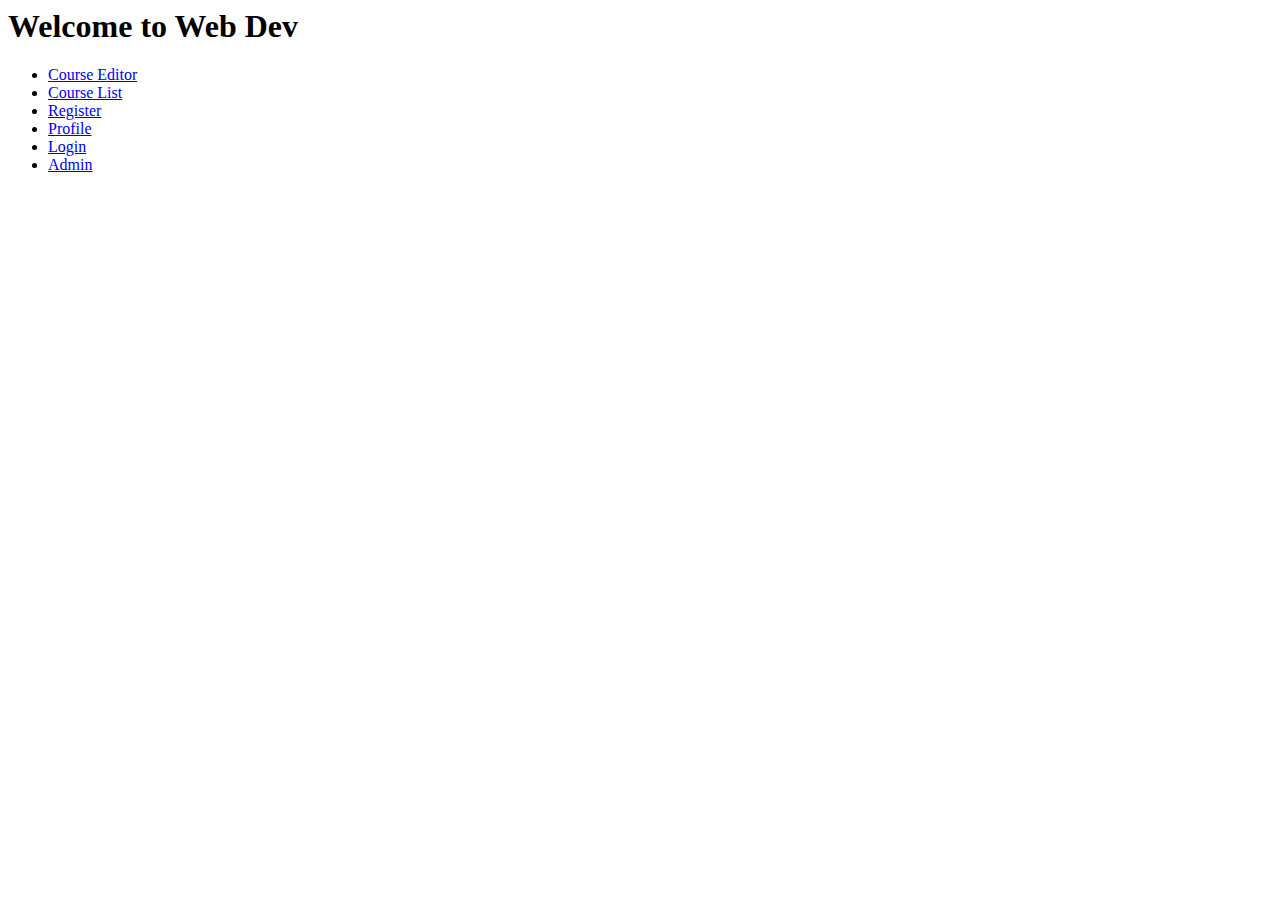
<file: webdev-sp19-server-java-login/src/main/webapp/index.html>
<html>
<head>
<title>
Assignment 1
</title>
<meta name="viewport" content="width=device-width, initial-scale=1">
</head>
<h1>Welcome to Web Dev</h1>

<ul>
  <li>
    <a href="course-editor/course-editor.template.client.html">
      Course Editor
    </a>
  </li>
  <li>
    <a href="home/home.template.client.html">
      Course List
    </a>
  </li>
  <li>
    <a href="register/register.template.client.html">
      Register
    </a>
  </li>
  <li>
    <a href="profile/profile.template.client.html">
      Profile
    </a>
  </li>
  <li>
    <a href="login/login.template.client.html">
      Login
    </a>
  </li>
  <li>
    <a href="admin/user-admin.template.client.html">
      Admin	
    </a>
  </li>
  
</ul>
</html>
</file>
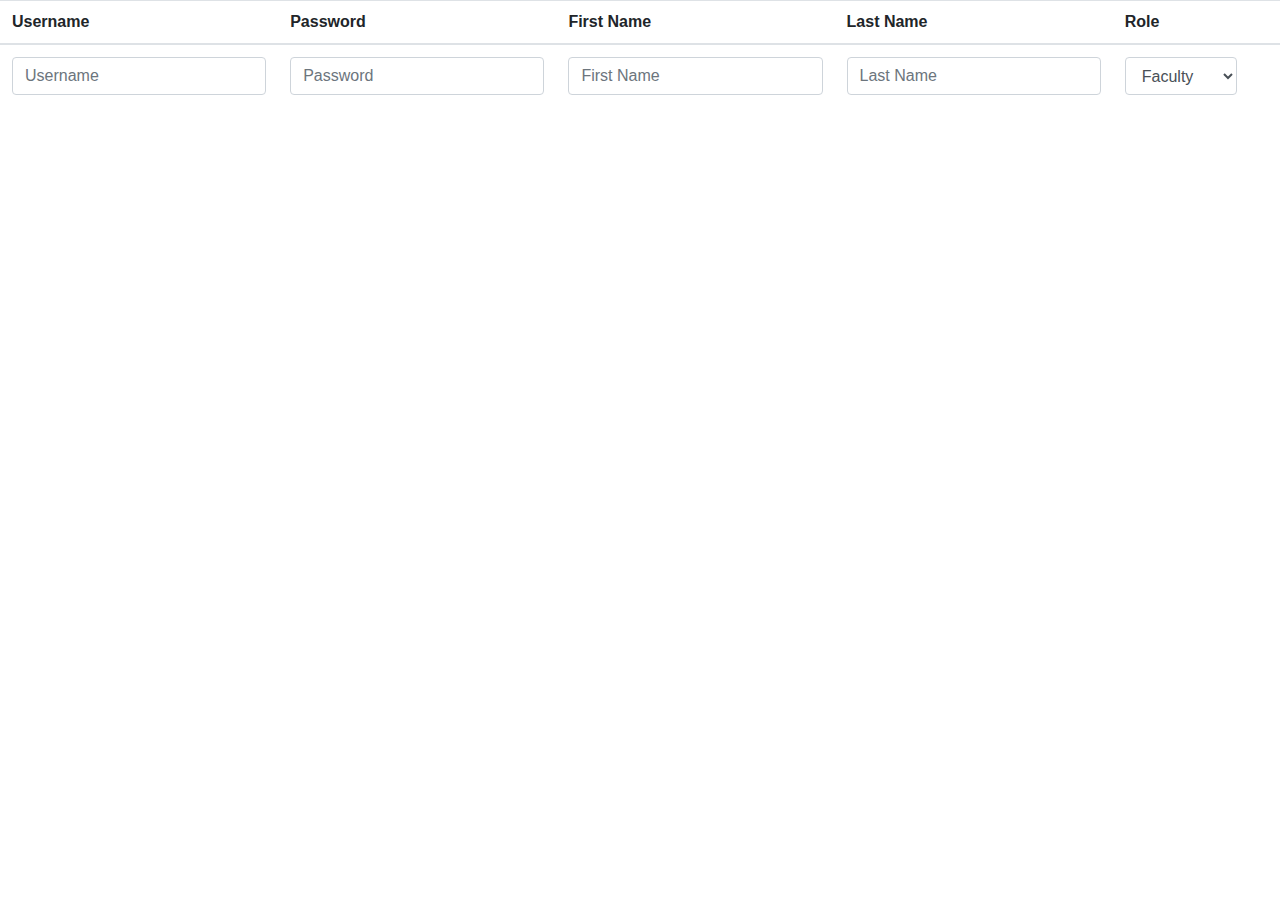
<file: webdev-sp19-server-java-login/src/main/webapp/admin/user-admin.template.client.html>
<html>
<head>
<title>Course List</title>
<meta name="viewport" content="width=device-width, initial-scale=1">
<meta charset="UTF-8">
	<title>User Admin</title>
	<link rel="stylesheet" href= "https://maxcdn.bootstrapcdn.com/bootstrap/4.0.0/css/bootstrap.min.css"/>
	<link rel="stylesheet" href="https://use.fontawesome.com/releases/v5.6.3/css/all.css" integrity="sha384-UHRtZLI+pbxtHCWp1t77Bi1L4ZtiqrqD80Kn4Z8NTSRyMA2Fd33n5dQ8lWUE00s/" crossorigin="anonymous">
	<link href="user-admin.style.client.css" rel="stylesheet" />
	<script src="https://ajax.googleapis.com/ajax/libs/jquery/3.3.1/jquery.min.js"></script>
	<script src="../services/user.service.client.js"></script>
	<script src="user-admin.component.client.js"></script>
	</head>
<body>

	<!-- Table head -->
	<table class="table">
		<thead>
			<tr>
				<th scope="col">Username</th>
				<th scope="col">Password</th>
				<th scope="col">First Name</th>
				<th scope="col">Last Name</th>
				<th scope="col">Role</th>
				<th scope="col">&nbsp;</th>	
			</tr>
		</thead>
		
		<!-- Table body -->
		<tbody>
			
			<tr class="wbdv-form">
			  <td><input id="usernameFld" 
			             class="form-control"
			             placeholder="Username" /></td>
			  <td><input id="passwordFld" 
			             class="form-control"
						 placeholder="Password"
						 type="password" /></td>
			  <td><input id="firstNameFld" 
			             class="form-control"
			             placeholder="First Name" /></td>
			  <td><input id="lastNameFld" 
			             class="form-control"
			             placeholder="Last Name" /></td>
			  <td><select id="roleFld" 
			              class="form-control">
			      <option value="Faculty">Faculty</option>
			      <option value="Student">Student</option>
			      <option value="Admin">Admin</option>
			  </select>
			  </td>
			  <td><span class="float-right" 
			            style="white-space: nowrap">
				  <i class="fas fa-search fa-2x wbdv-search" 
				     id="searchBtn"></i> 
				  <i class="fas fa-plus fa-2x wbdv-create" 
				     id="createBtn"></i>
				  <i class="fas fa-check-square fa-2x wbdv-update" 
				     id="editConfirmBtn" ></i>
				  <i class="fas fa-ban fa-2x wbdv-cancel" 
				     id="cancelEditBtn"></i>
				  
			  </span>
			  </td>
			</tr>


			<tr class="wbdv-template">
		        <td class="wbdv-username"></td>
		        <td class="wbdv-password">****</td>
		        <td class="wbdv-first-name"></td>
		        <td class="wbdv-last-name"></td>
		        <td class="wbdv-role">Faculty</td>
		        <td class="wbdv-date">11/22/1968</td>
		        <td><div class = "row">
					<div class = "col-6">
					<i id="wbdv-remove" class="fas fa-trash fa-2x wbdv-remove"></i>
					</div>
					<div class = "col-6">
				  	<i id="wbdv-edit" class="fas fa-edit fa-2x wbdv-edit"></i>
					</div>	
				</div>
				</td>
      		</tr>
			

		</tbody>
	</table>


</body>
</html>
</file>
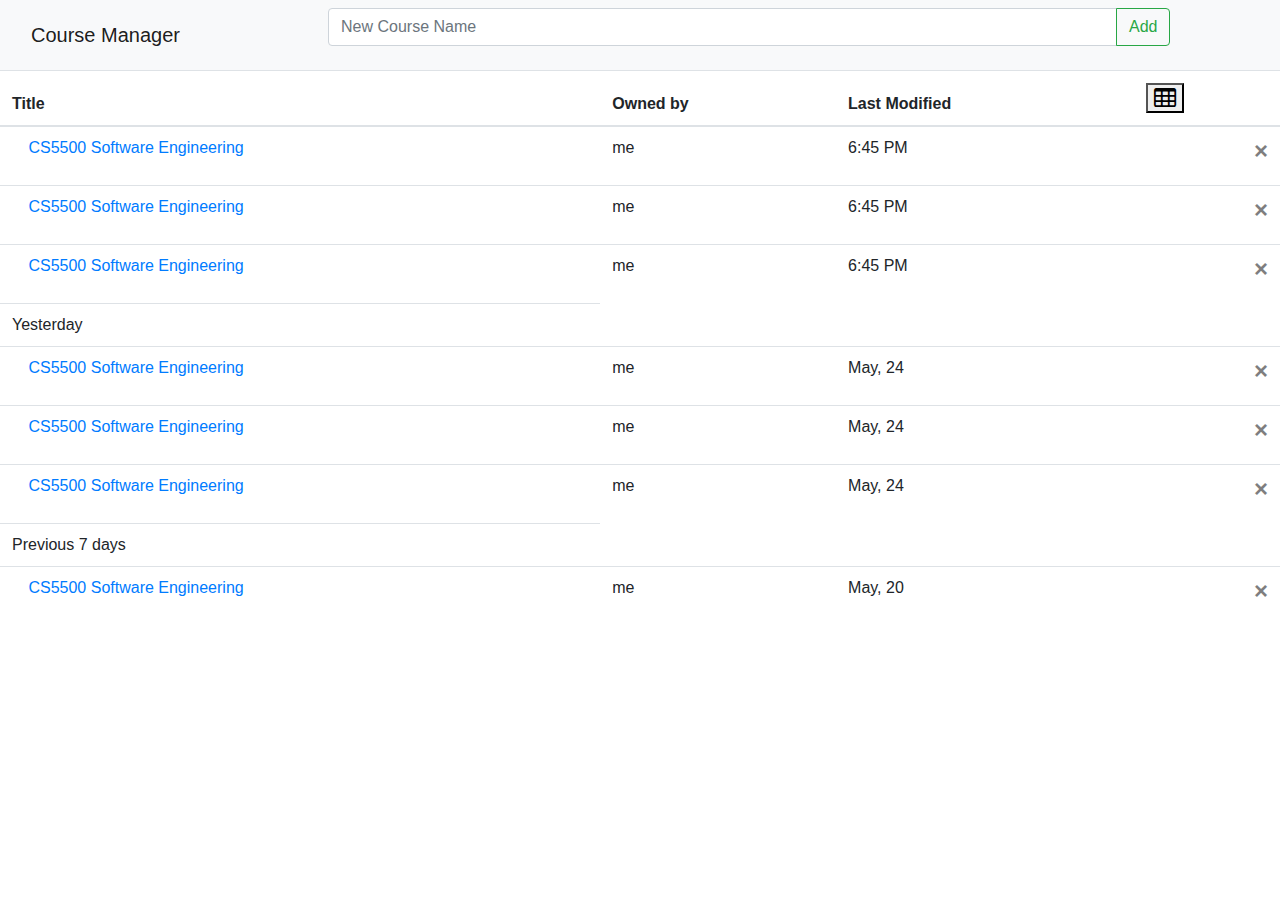
<file: webdev-sp19-server-java-login/src/main/webapp/home/home.template.client.html>
<html>
<head>
<title>Course List</title>
<meta name="viewport" content="width=device-width, initial-scale=1">
<link rel="stylesheet"
 	  href="https://stackpath.bootstrapcdn.com/bootstrap/4.1.3/css/bootstrap.min.css">
	<link rel="stylesheet"
	      href="https://cdnjs.cloudflare.com/ajax/libs/font-awesome/4.7.0/css/font-awesome.min.css">
	<link rel="stylesheet" 
	      href="https://use.fontawesome.com/releases/v5.6.3/css/all.css" 
	      integrity="sha384-UHRtZLI+pbxtHCWp1t77Bi1L4ZtiqrqD80Kn4Z8NTSRyMA2Fd33n5dQ8lWUE00s/" 
	      crossorigin="anonymous">
	<link rel="stylesheet" type="text/css" href="home.style.client.css">      
	      
</head>
<body>

	<!-- Navbar adapted from bootstrap examples -->
	<nav class="navbar navbar-expand-lg navbar-light bg-light">

		<div class="collapse navbar-collapse col-3" 
		     id="navbarTogglerDemo01">
			<a class="navbar-brand" 
			   href="#">Course Manager</a>
		</div>
		<div>
			<div class="input-group mb-3">
				<input type="text" 
				       class="form-control"
					   placeholder="New Course Name"
					   aria-label="Add new course" 
					   aria-describedby="basic-addon2"
					   size = 80>
				<div class="input-group-append">
				<button class="btn btn-outline-success " 
					    type="submit">Add</button>
				</div>
			</div>

		</div>
	</nav>

	<!-- Table head -->
	<table class="table">
		<thead>
			<tr>
				<th scope="col">Title</th>
				<th class="d-none d-sm-table-cell" 
				    scope="col">Owned by</th>
				<th class="d-none d-sm-table-cell" 
				    scope="col">Last Modified</th>
				<th scope="col">
					<button class="fa fa-table" 
					        style="font-size: 24px">
					</button>
				</th>	
			</tr>
		</thead>
		
		<!-- Table body -->
		<tbody>
			<tr>
				<td><a href="/course-editor/course-editor.template.client.html">
				 <p><i class="fas fa-graduation-cap"></i> CS5500 Software Engineering</p></a></td>
				<td class="d-none d-sm-table-cell">me</td>
				<td class="d-none d-sm-table-cell">6:45 PM</td>
				<td><button type="button" 
				            class="close" 
				            data-dismiss="alert">&times;</button></td>
			</tr>
			
			<tr>

				<td><a href="/course-editor/course-editor.template.client.html">
				<p><i class="fas fa-graduation-cap"></i> CS5500 Software Engineering</p></a></td>
				<td class="d-none d-sm-table-cell">me</td>
				<td class="d-none d-sm-table-cell">6:45 PM</td>
				<td><button type="button" 
				            class="close" 
				            data-dismiss="alert">&times;</button></td>
			</tr>
			<tr>
				<td><a href="/course-editor/course-editor.template.client.html">
				<p><i class="fas fa-graduation-cap"></i> CS5500 Software Engineering</p></a></td>
				<td class="d-none d-sm-table-cell">me</td>
				<td class="d-none d-sm-table-cell">6:45 PM</td>
				<td><button type="button" 
				            class="close" 
				            data-dismiss="alert">&times;</button></td>
			</tr>
			<tr>
				<td>Yesterday</td>
			</tr>
			<tr>

				<td><a href="/course-editor/course-editor.template.client.html">
					<p><i class="fas fa-graduation-cap"></i> CS5500 Software Engineering</p></a></td>
				<td class="d-none d-sm-table-cell">me</td>
				<td class="d-none d-sm-table-cell">May, 24</td>
				<td><button type="button" 
							class="close"
						    data-dismiss="alert">&times;</button></td>
			</tr>
			<tr>

				<td><a href="/course-editor/course-editor.template.client.html">
				    <p><i class="fas fa-graduation-cap"></i> CS5500 Software Engineering</p></a></td>
				<td class="d-none d-sm-table-cell">me</td>
				<td class="d-none d-sm-table-cell">May, 24</td>
				<td><button type="button" 
							class="close" 
							data-dismiss="alert">&times;</button></td>
			</tr>
			<tr>

				<td><a href="/course-editor/course-editor.template.client.html">
				    <p><i class="fas fa-graduation-cap"></i> CS5500 Software Engineering</p></a></td>
				<td class="d-none d-sm-table-cell">me</td>
				<td class="d-none d-sm-table-cell">May, 24</td>
				<td><button type="button" 
							class="close" 
							data-dismiss="alert">&times;</button></td>
			</tr>

			<tr>
				<td>Previous 7 days</td>
			</tr>
			<tr>

				<td><a href="/course-editor/course-editor.template.client.html">
				<p><i class="fas fa-graduation-cap"></i> CS5500 Software Engineering</p></a></td>
				<td class="d-none d-sm-table-cell">me</td>
				<td class="d-none d-sm-table-cell">May, 20</td>
				<td><button type="button" 
							class="close" 
							data-dismiss="alert">&times;</button></td>
			</tr>

		</tbody>
	</table>


</body>
</html>
</file>
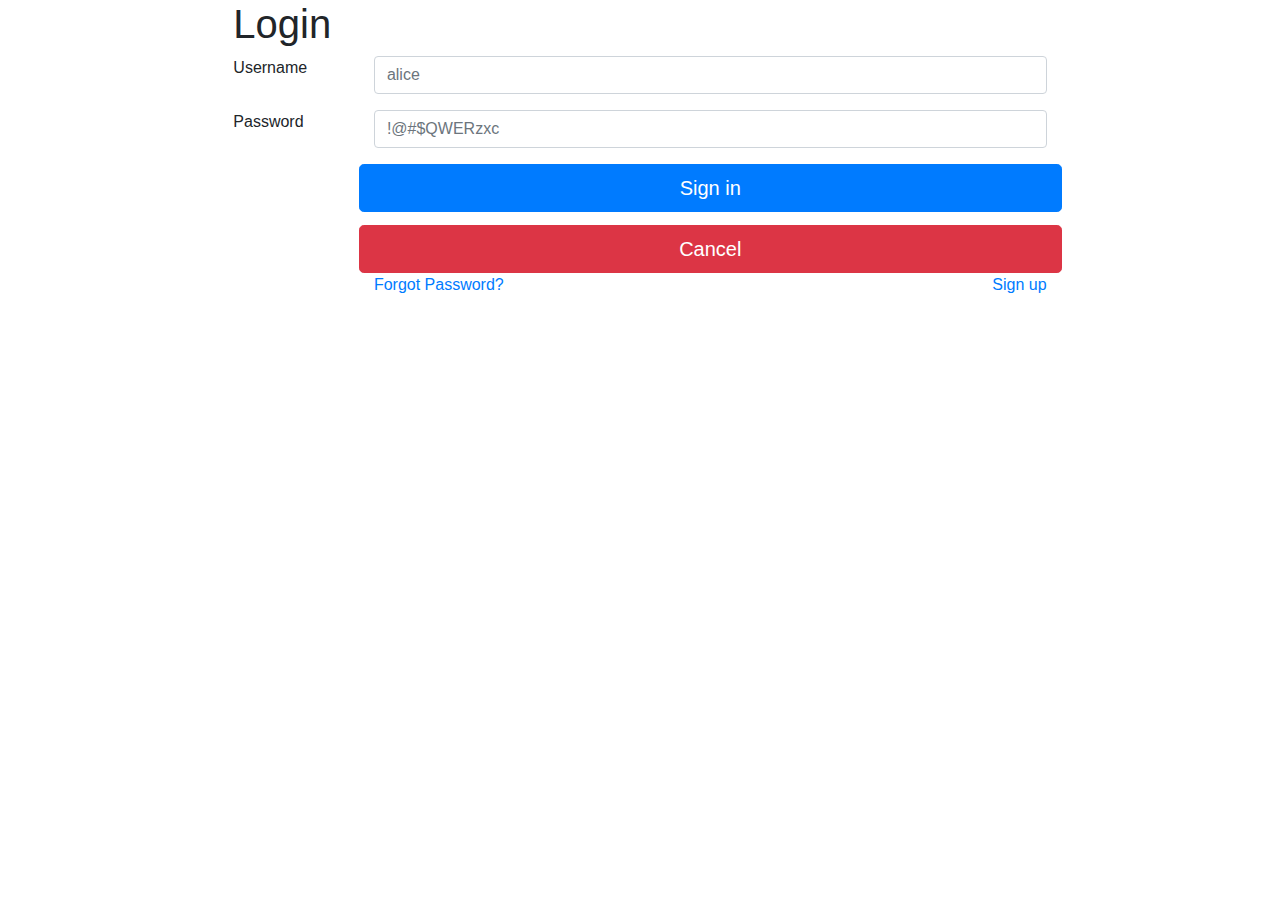
<file: webdev-sp19-server-java-login/src/main/webapp/login/login.template.client.html>
<html>
<head>
<title>Login</title>
<meta name="viewport" content="width=device-width, initial-scale=1">
<link rel="stylesheet"
  href="https://stackpath.bootstrapcdn.com/bootstrap/4.1.3/css/bootstrap.min.css">
 <link rel="stylesheet" type="text/css" href="login.style.client.css">
</head>
<body>
<div class="row">
  <div class = "col-sm-2"></div>
  <div class = "col-sm-8">
  <div class="container-fluid">
    <h1>Login</h1>
    <form>
      <div class="form-group row">
        <label for="username"
               class="col-sm-2">
          Username
        </label>
        <div class="col-sm-10">
          <input class="form-control"
                 placeholder="alice"
                 id="username">
        </div>
      </div>
      <div class="form-group row">
        <label for="password"
               class="col-sm-2">
               Password
        </label>
        <div class="col-sm-10">
          <input class="form-control"
                 type="password"
                 placeholder="!@#$QWERzxc"
                 id="password">
        </div>
      </div>
      <div class="form-group row">
        <div class="col-sm-2"></div>
        <div class="col-sm-10">
          <div class="row">
          <button type="button" 
                  onClick="window.location.href ='https://blooming-mesa-15084.herokuapp.com/profile/profile.template.client.html'"
                  class="btn btn-primary btn-lg btn-block">
              Sign in
      	  </button>
      	  </div>
      	  <div class="row row-margin">
          <button type="button"
                  class="btn btn-danger btn-lg btn-block">
              Cancel
      	  </button>
      	  </div>
      	 <div class="row">
         <div class="col-6">
           <a href="#">Forgot Password?</a>
         </div>
         <div class="col-6">
           <a href="/register/register.template.client.html" 
              class="float-right">Sign up</a>
         </div>
		</div>
        </div>
      </div>
    </form>
    </div>
  </div>
 </div>
</body>
</html>
</file>
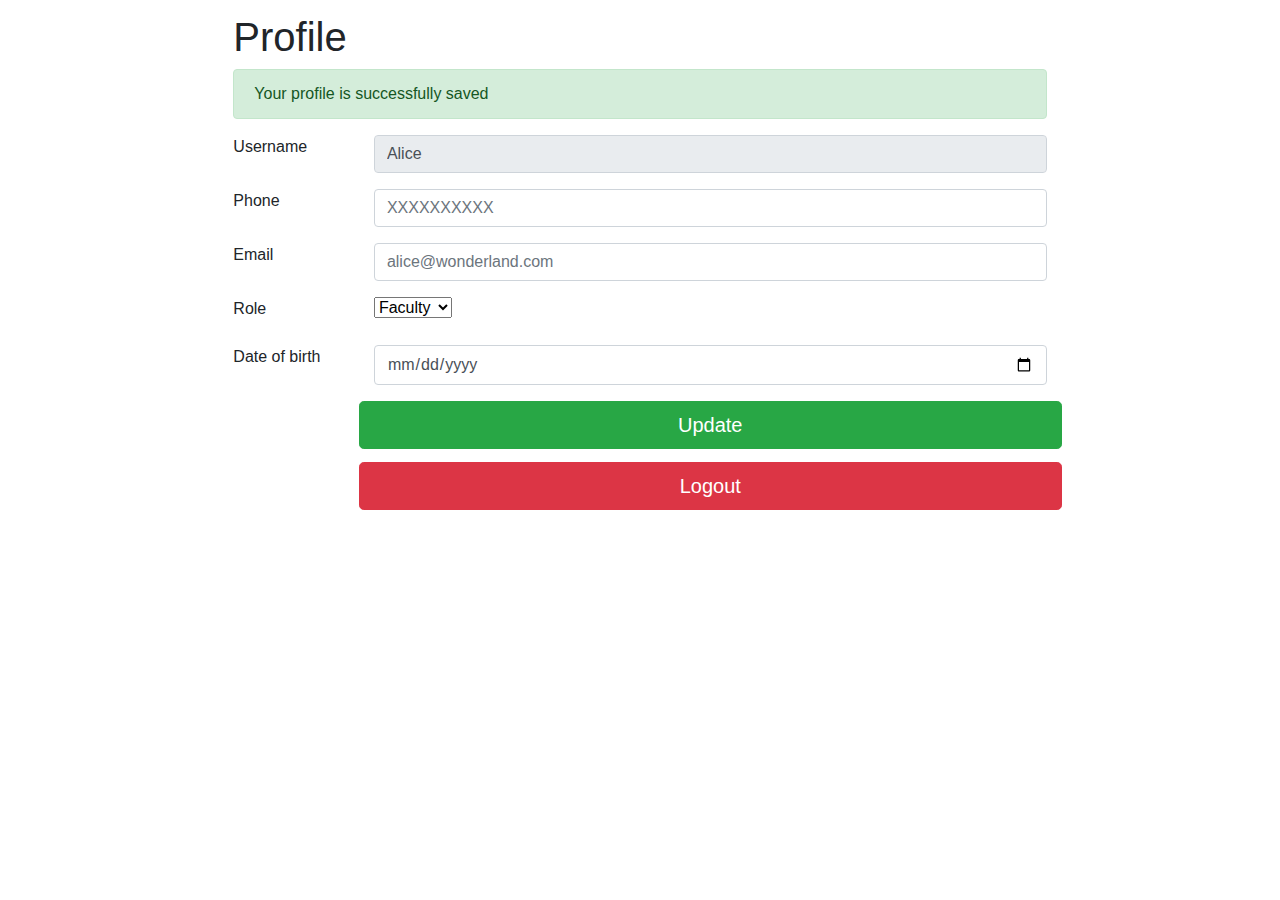
<file: webdev-sp19-server-java-login/src/main/webapp/profile/profile-saved.template.client.html>
<html>
<head>
<title>Profile</title>
<meta name="viewport" content="width=device-width, initial-scale=1">
<link rel="stylesheet"
  href="https://stackpath.bootstrapcdn.com/bootstrap/4.1.3/css/bootstrap.min.css">
  <link rel="stylesheet" type="text/css" href="profile.style.client.css">
</head>
<body>
<div class = "row row-margin" >
  <div class = "col-sm-2"></div>
  <div class = "col-sm-8">
  <div class="container-fluid">
    <h1>Profile</h1>
    <div class="alert alert-dismissible alert-success">
  		Your profile is successfully saved
	</div>
    <form>
      <div class="form-group row">
        <label for="username"
               class="col-sm-2">
          Username
        </label>
        <div class="col-sm-10">
          <input class="form-control"
                 value = "Alice"
                 disabled="disabled"
                 id="username">
        </div>
      </div>
      
      <div class="form-group row">
        <label for="phone"
               class="col-sm-2">
          Phone
        </label>
        <div class="col-sm-10">
          <input class="form-control"
                 placeholder = "XXXXXXXXXX"
                 id="phone"
                 type="tel"
                 >
        </div>
      </div>
      
      <div class="form-group row">
        <label for="email"
               class="col-sm-2">
          Email
        </label>
        <div class="col-sm-10">
          <input class="form-control"
                 placeholder = "alice@wonderland.com"
                 id="email"
                 type="email"
                 >
        </div>
      </div>
      
      
      <div class="form-group row">
        <label for="role"
               class="col-sm-2">
          Role
        </label>
        <div class="col-sm-10">
          <select id="role"> 
          	<option>Faculty</option>
          	<option>Student</option>
          	<option>Admin</option>
          </select>
        </div>
      </div>
      
      <div class="form-group row">
        <label for="dob"
               class="col-sm-2">
          Date of birth
        </label>
        <div class="col-sm-10">
          <input class="form-control"
                 id="dob"
                 type="date"
                 >
        </div>
      </div>
         
      <div class="form-group row">
        <div class="col-sm-2"></div>
        <div class="col-sm-10">
          <div class="row">
          <button type="button"
                  class="btn btn-success btn-lg btn-block">
              Update
      	  </button>
      	  </div>
      	  <div class="row row-margin">
          <button type="button"
                  class="btn btn-danger btn-lg btn-block" 
                  onClick="window.location.href ='https://blooming-mesa-15084.herokuapp.com'">
              Logout
      	  </button>
      	  </div>
        </div>
      </div>
    </form>
    </div>
  </div>
 </div>
</body>
</html>
</file>
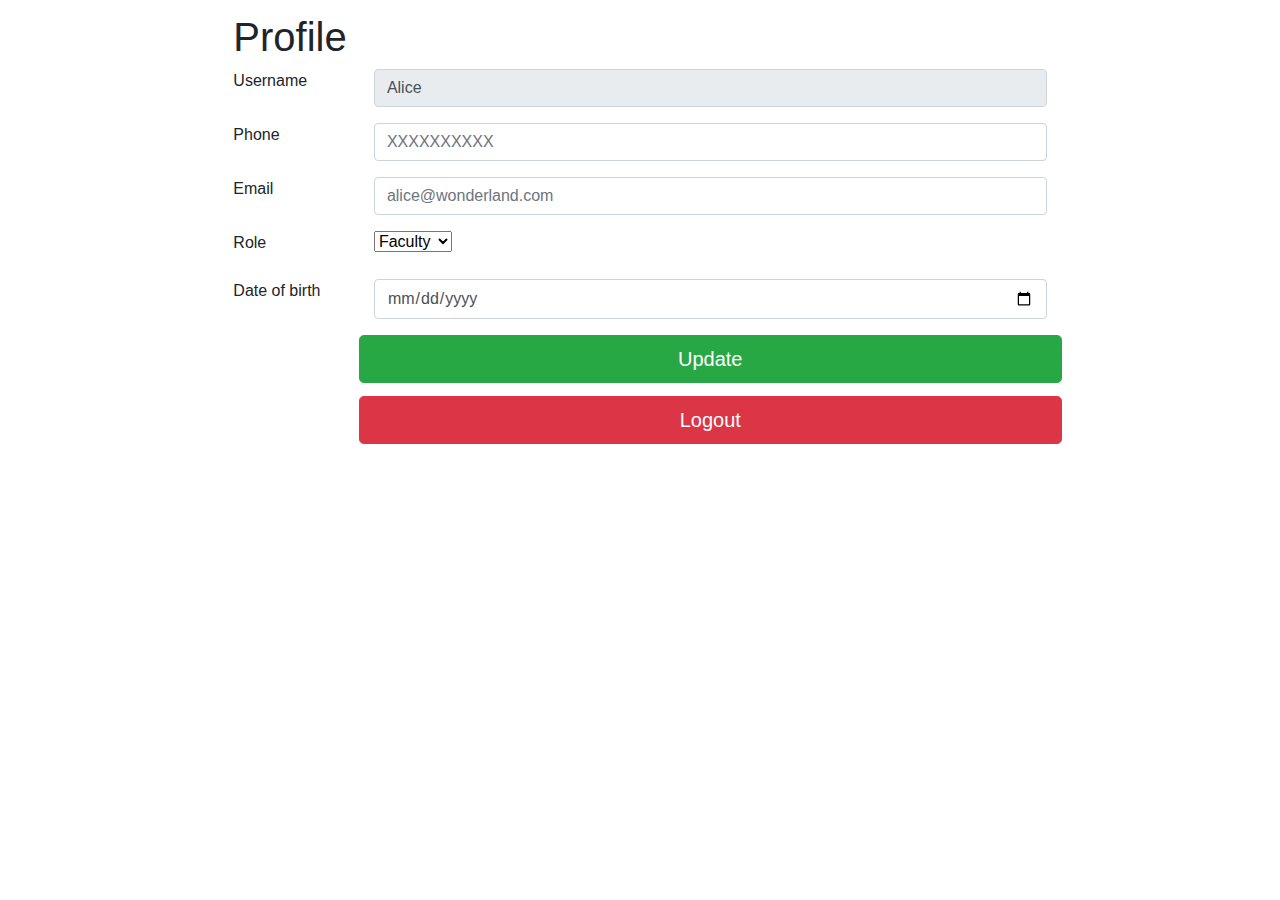
<file: webdev-sp19-server-java-login/src/main/webapp/profile/profile.template.client.html>
<html>
<head>
<title>Profile</title>
<meta name="viewport" content="width=device-width, initial-scale=1">
<link rel="stylesheet"
  href="https://stackpath.bootstrapcdn.com/bootstrap/4.1.3/css/bootstrap.min.css">
  <link rel="stylesheet" type="text/css" href="profile.style.client.css">
</head>
<body>
<div class = "row row-margin" >
  <div class = "col-sm-2"></div>
  <div class = "col-sm-8">
  <div class="container-fluid">
    <h1>Profile</h1>
    <form>
      <div class="form-group row">
        <label for="username"
               class="col-sm-2">
          Username
        </label>
        <div class="col-sm-10">
          <input class="form-control"
                 value = "Alice"
                 disabled="disabled"
                 id="username">
        </div>
      </div>
      
      <div class="form-group row">
        <label for="phone"
               class="col-sm-2">
          Phone
        </label>
        <div class="col-sm-10">
          <input class="form-control"
                 placeholder = "XXXXXXXXXX"
                 id="phone"
                 type="tel"
                 >
        </div>
      </div>
      
      <div class="form-group row">
        <label for="email"
               class="col-sm-2">
          Email
        </label>
        <div class="col-sm-10">
          <input class="form-control"
                 placeholder = "alice@wonderland.com"
                 id="email"
                 type="email"
                 >
        </div>
      </div>
      
      
      <div class="form-group row">
        <label for="role"
               class="col-sm-2">
          Role
        </label>
        <div class="col-sm-10">
          <select id="role"> 
          	<option>Faculty</option>
          	<option>Student</option>
          	<option>Admin</option>
          </select>
        </div>
      </div>
      
      <div class="form-group row">
        <label for="dob"
               class="col-sm-2">
          Date of birth
        </label>
        <div class="col-sm-10">
          <input class="form-control"
                 id="dob"
                 type="date"
                 >
        </div>
      </div>
         
      <div class="form-group row">
        <div class="col-sm-2"></div>
        <div class="col-sm-10">
          <div class="row">
          <button type="button"
                  class="btn btn-success btn-lg btn-block"
                  onClick="window.location.href ='https://blooming-mesa-15084.herokuapp.com/profile/profile-saved.template.client.html'">                 
              Update
      	  </button>
      	  </div>
      	  <div class="row row-margin">
          <button type="button"
                  class="btn btn-danger btn-lg btn-block" 
                  onClick="window.location.href ='https://blooming-mesa-15084.herokuapp.com'">
              Logout
      	  </button>
      	  </div>
        </div>
      </div>
    </form>
    </div>
  </div>
 </div>
</body>
</html>
</file>
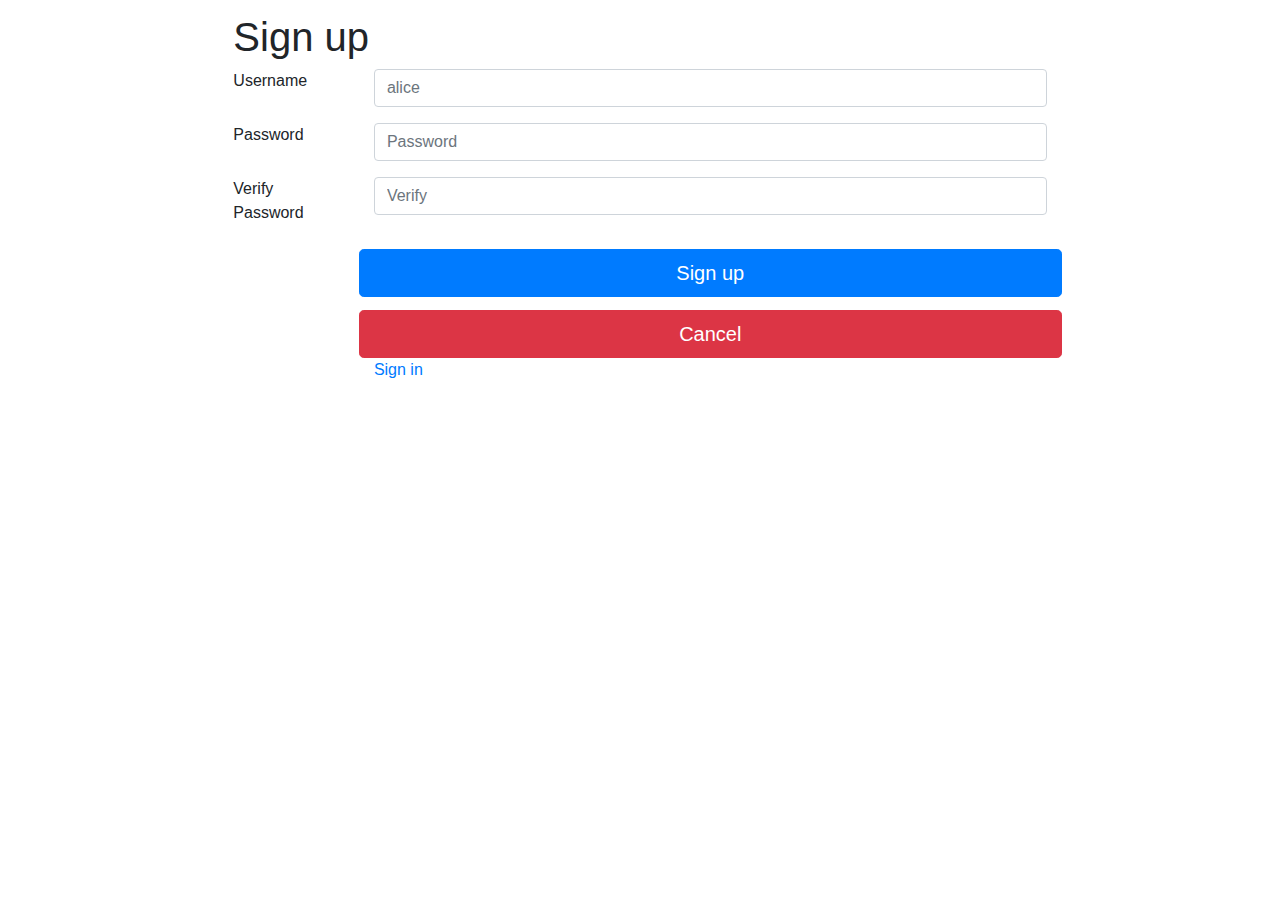
<file: webdev-sp19-server-java-login/src/main/webapp/register/register.template.client.html>
<html>
<head>
<title>Sign up</title>
<meta name="viewport" content="width=device-width, initial-scale=1">
<link rel="stylesheet"
  href="https://stackpath.bootstrapcdn.com/bootstrap/4.1.3/css/bootstrap.min.css">
    <link rel="stylesheet" type="text/css" href="register.style.client.css">
</head>
<body>
<div class = "row row-margin" >
  <div class = "col-sm-2"></div>
  <div class = "col-sm-8">
  <div class="container-fluid">
    <h1>Sign up</h1>
    <form>
      <div class="form-group row">
        <label for="username"
               class="col-sm-2">
          Username
        </label>
        <div class="col-sm-10">
          <input class="form-control"
                 placeholder="alice"
                 id="username">
        </div>
      </div>
      
      <div class="form-group row">
        <label for="password"
               class="col-sm-2">
          Password
        </label>
        <div class="col-sm-10">
          <input class="form-control"
                 placeholder="Password"
                 id="password"
                 type="password"
                 >
        </div>
      </div>
      
      <div class="form-group row">
        <label for="vpassword"
               class="col-sm-2">
          Verify Password
        </label>
        <div class="col-sm-10">
          <input class="form-control"
                 placeholder="Verify"
                 id="vpassword"
                 type="password"
                 >
        </div>
      </div>
      
      
      
      <div class="form-group row">
        <div class="col-sm-2"></div>
        <div class="col-sm-10">
          <div class="row">
          <button type="button"
                  class="btn btn-primary btn-lg btn-block"
                  onClick="window.location.href='https://blooming-mesa-15084.herokuapp.com/profile/profile.template.client.html'"
                  >
              Sign up
      	  </button>
      	  </div>
      	  <div class="row row-margin" >
          <button type="button"
                  class="btn btn-danger btn-lg btn-block"
                  onClick="window.location.href ='https://blooming-mesa-15084.herokuapp.com'">
              Cancel
      	  </button>
      	  </div>
      	 <div class="row">
         <div class="col-6">
           <a href="https://blooming-mesa-15084.herokuapp.com/login/login.template.client.html">Sign in</a>
         </div>
         
		</div>
        </div>
      </div>
    </form>
    </div>
  </div>
 </div>
</body>
</html>
</file>
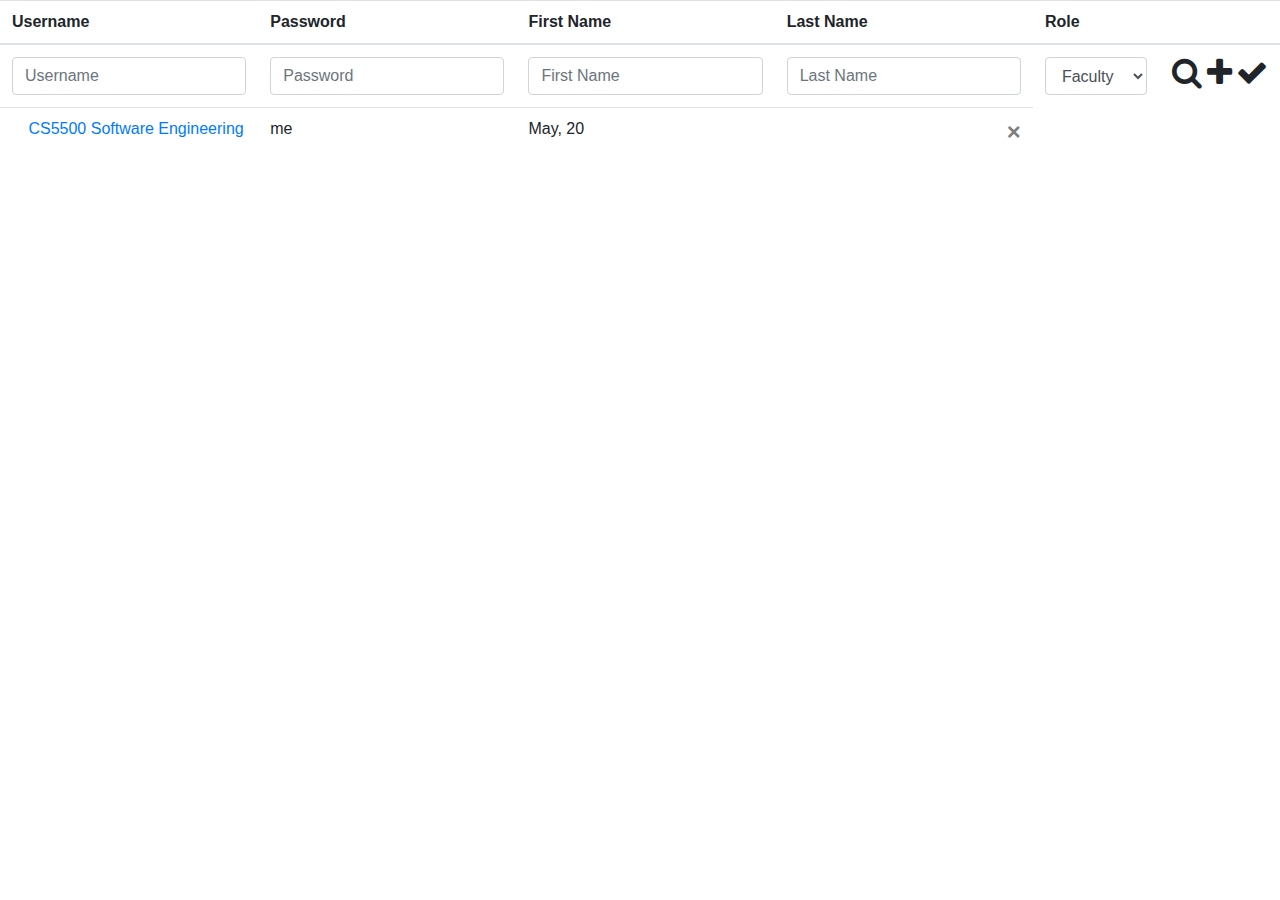
<file: webdev-sp19-server-java-login/src/main/webapp/user-admin/user-admin.template.client.html>
<html>
<head>
<title>Course List</title>
<meta name="viewport" content="width=device-width, initial-scale=1">
<meta charset="UTF-8">
	<title>User Admin</title>
	<link rel="stylesheet" href= "https://maxcdn.bootstrapcdn.com/bootstrap/4.0.0/css/bootstrap.min.css"/>
	<link rel="stylesheet" href= "https://maxcdn.bootstrapcdn.com/font-awesome/4.7.0/css/font-awesome.min.css"/>
	<link href="user-admin.style.client.css" rel="stylesheet" />
	<script src="https://ajax.googleapis.com/ajax/libs/jquery/3.3.1/jquery.min.js"></script>
	<script src="../services/user.service.client.js"></script>
	<script src="user-admin.component.client.js"></script>
	</head>
<body>

	<!-- Table head -->
	<table class="table">
		<thead>
			<tr>
				<th scope="col">Username</th>
				<th scope="col">Password</th>
				<th scope="col">First Name</th>
				<th scope="col">Last Name</th>
				<th scope="col">Role</th>
				<th scope="col">&nbsp;</th>	
			</tr>
		</thead>
		
		<!-- Table body -->
		<tbody>
			
			<tr class="wbdv-form">
			  <td><input id="usernameFld" 
			             class="form-control"
			             placeholder="Username" /></td>
			  <td><input id="passwordFld" 
			             class="form-control"
			             placeholder="Password" /></td>
			  <td><input id="firstNameFld" 
			             class="form-control"
			             placeholder="First Name" /></td>
			  <td><input id="lastNameFld" 
			             class="form-control"
			             placeholder="Last Name" /></td>
			  <td><select id="roleFld" 
			              class="form-control">
			      <option value="FACULTY">Faculty</option>
			      <option value="STUDENT">Student</option>
			      <option value="ADMIN">Admin</option>
			  </select>
			  </td>
			  <td><span class="float-right" 
			            style="white-space: nowrap">
			      <i class="fa-2x fa fa-search wbdv-search"></i> 
			      <i class="fa-2x fa fa-plus wbdv-create"></i> 
			      <i class="fa-2x fa fa-check wbdv-update"></i>
			  </span>
			  </td>
			</tr>
			  
			
			
			
			
			
			<tr>

				<td><a href="/course-editor/course-editor.template.client.html">
				<p><i class="fas fa-graduation-cap"></i> CS5500 Software Engineering</p></a></td>
				<td class="d-none d-sm-table-cell">me</td>
				<td class="d-none d-sm-table-cell">May, 20</td>
				<td><button type="button" 
							class="close" 
							data-dismiss="alert">&times;</button></td>
			</tr>

		</tbody>
	</table>


</body>
</html>
</file>
<file: webdev-sp19-server-java-login/src/main/webapp/admin/user-admin.style.client.css>
@charset "ISO-8859-1";

.row-margin { 
  margin-top: 1vw;
}
</file>
<file: webdev-sp19-server-java-login/src/main/webapp/home/home.style.client.css>
@charset "ISO-8859-1";

.row-margin { 
  margin-top: 1vw;
}
</file>
<file: webdev-sp19-server-java-login/src/main/webapp/login/login.style.client.css>
@charset "ISO-8859-1";

.row-margin { 
  margin-top: 1vw;
}
</file>
<file: webdev-sp19-server-java-login/src/main/webapp/profile/profile.style.client.css>
@charset "ISO-8859-1";

.row-margin { 
  margin-top: 1vw;
}
</file>
<file: webdev-sp19-server-java-login/src/main/webapp/register/register.style.client.css>
@charset "ISO-8859-1";

.row-margin { 
  margin-top: 1vw;
}
</file>
<file: webdev-sp19-server-java-login/src/main/webapp/user-admin/user-admin.style.client.css>
@charset "ISO-8859-1";

.row-margin { 
  margin-top: 1vw;
}
</file>
